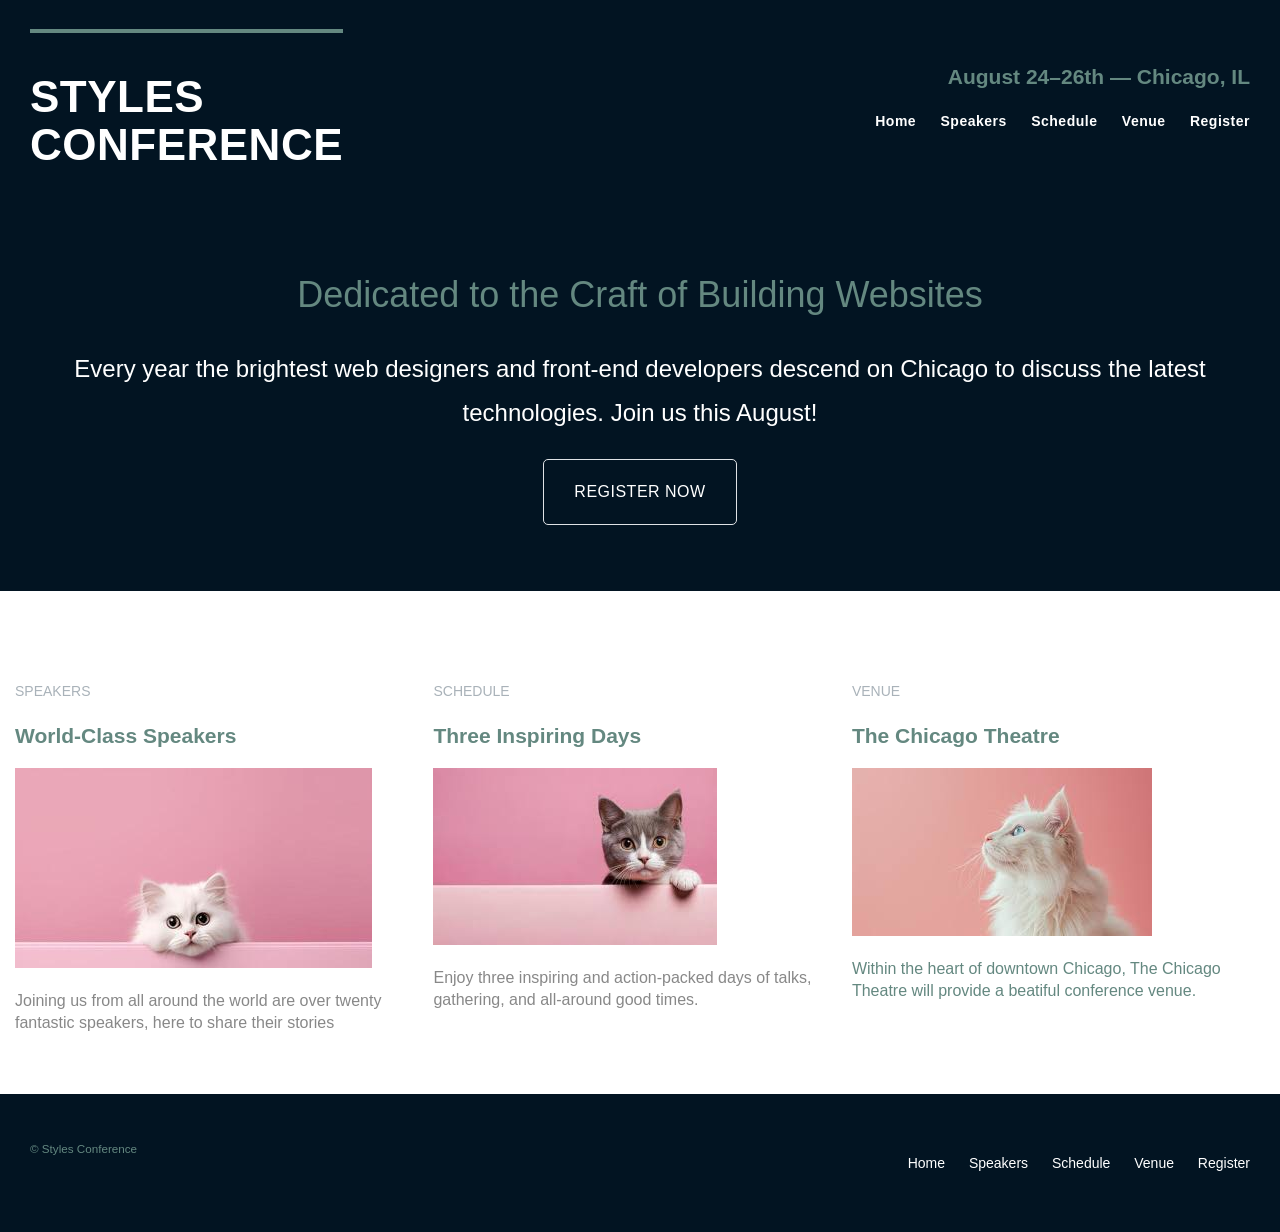
<file: index.html>
<!DOCTYPE html>
<html>
  <body>
    <head>
      <title>Some Practice</title>
      <link rel="stylesheet" href="main.css" />
      <link rel="preconnect" href="https://fonts.googleapis.com" />
      <link rel="preconnect" href="https://fonts.gstatic.com" crossorigin />
      <link
        href="https://fonts.googleapis.com/css2?family=Mozilla+Headline:wght@200..700&family=Source+Sans+3:ital,wght@0,200..900;1,200..900&display=swap"
        rel="stylesheet"
      />
    </head>
    <header class="primary-header container group">
      <h1 class="logo">
        <a href="index.html"
          >Styles <br />
          Conference</a
        >
      </h1>
      <h3 class="tagline">August 24&ndash;26th &mdash; Chicago, IL</h3>
      <nav class="primary-nav">
        <ul>
          <li><a href="index.html">Home</a></li>
          <!--
    -->
          <li><a href="speakers.html">Speakers</a></li>
          <!--
    -->
          <li><a href="schedule.html">Schedule</a></li>
          <!--
    -->
          <li><a href="venue.html">Venue</a></li>
          <!--
    -->
          <li><a href="register.html">Register</a></li>
        </ul>
      </nav>
    </header>
    <section class="hero container">
      <h2>Dedicated to the Craft of Building Websites</h2>
      <p>
        Every year the brightest web designers and front-end developers descend
        on Chicago to discuss the latest technologies. Join us this August!
      </p>
      <a class="btn btn-alt" href="register.html">Register Now</a>
    </section>
    <section class="row">
      <!--Speakers-->
      <section class="teaser col-1-3">
        <a href="speakers.html">
          <h5>Speakers</h5>
          <h3>World-Class Speakers</h3>
          <img src="./src/AI-Cat.jpg" alt="A Cat" />
        </a>
        <p>
          Joining us from all around the world are over twenty fantastic
          speakers, here to share their stories
        </p>
      </section>
      <!--Schedule-->
      <section class="teaser col-1-3">
        <a href="schedule.html">
          <h5>Schedule</h5>
          <h3>Three Inspiring Days</h3>
          <img src="./src/AI-Cat2.jpg" alt="A Cat" />
        </a>
        <p>
          Enjoy three inspiring and action-packed days of talks, gathering, and
          all-around good times.
        </p>
      </section>
      <!--Venue-->
      <section class="teaser col-1-3">
        <a href="venue.html">
          <h5>Venue</h5>
          <h3>The Chicago Theatre</h3>
          <img src="./src/AI-Cat3.jpg" alt="A Cat" />
          <p>
            Within the heart of downtown Chicago, The Chicago Theatre will
            provide a beatiful conference venue.
          </p>
        </a>
      </section>
    </section>
    <footer class="primary-footer container group">
      <small>&copy; Styles Conference</small>
      <nav>
        <ul>
          <li><a href="index.html">Home</a></li>
          <!--
    -->
          <li><a href="speakers.html">Speakers</a></li>
          <!--
    -->
          <li><a href="schedule.html">Schedule</a></li>
          <!--
    -->
          <li><a href="venue.html">Venue</a></li>
          <!--
    -->
          <li><a href="register.html">Register</a></li>
        </ul>
      </nav>
    </footer>
  </body>
</html>
</file>
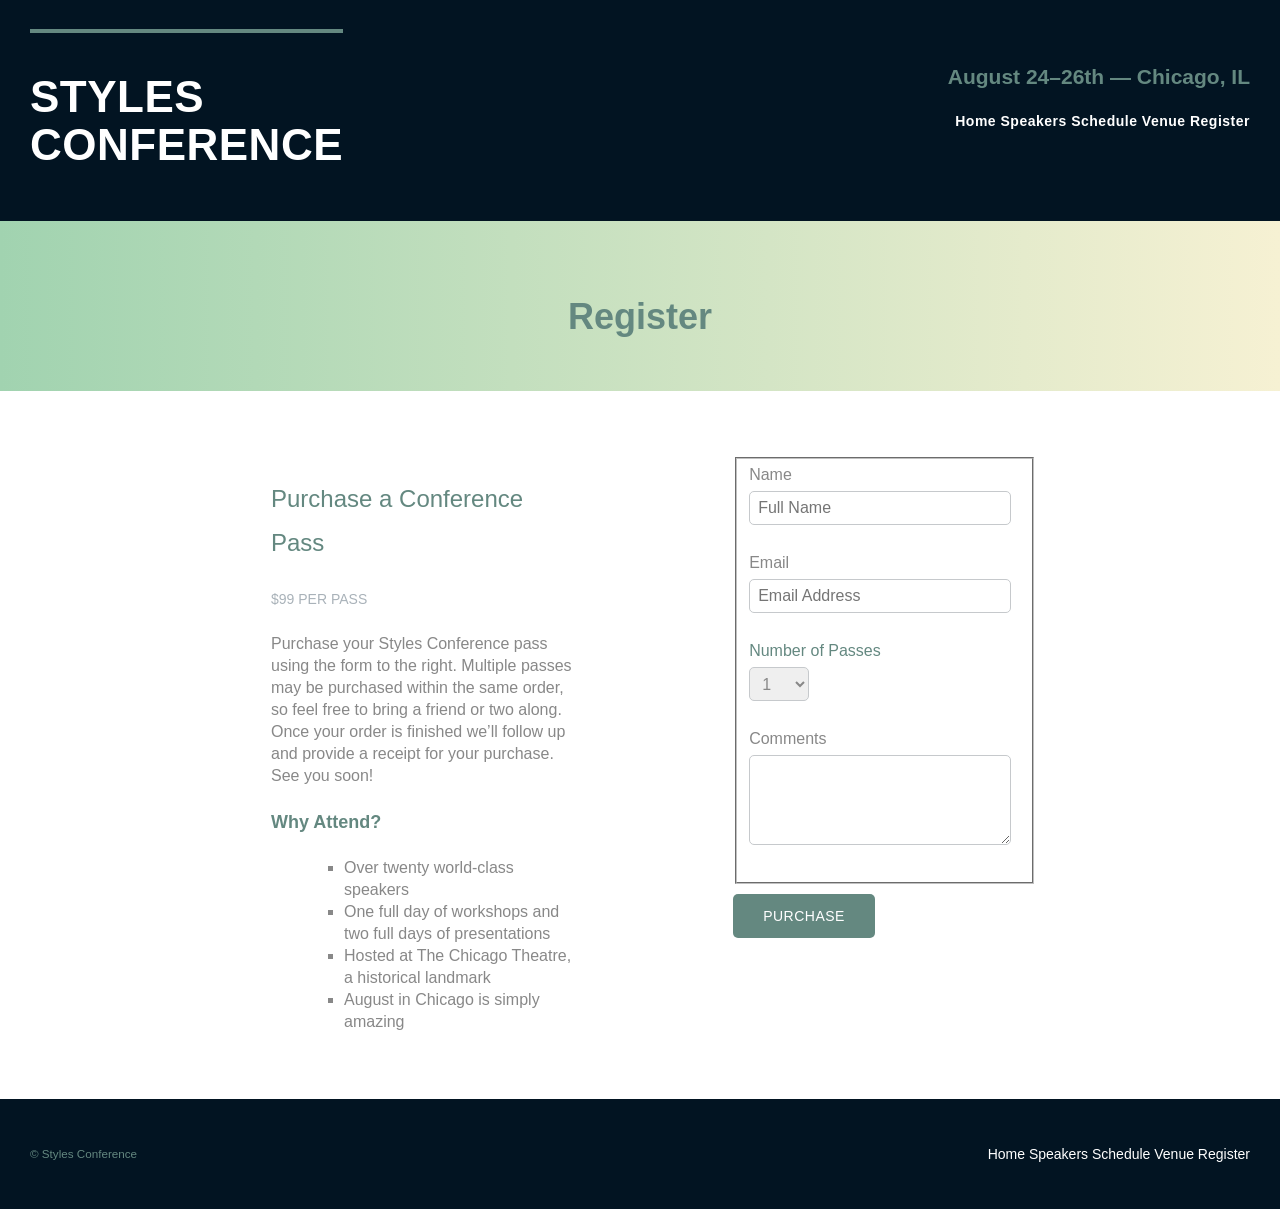
<file: register.html>
<!DOCTYPE html>
<html>
  <body>
    <head>
      <title>Some Practice</title>
      <link rel="stylesheet" href="main.css" />
      <link rel="preconnect" href="https://fonts.googleapis.com" />
      <link rel="preconnect" href="https://fonts.gstatic.com" crossorigin />
      <link
        href="https://fonts.googleapis.com/css2?family=Mozilla+Headline:wght@200..700&family=Source+Sans+3:ital,wght@0,200..900;1,200..900&display=swap"
        rel="stylesheet"
      />
    </head>
    <header class="primary-header container group">
      <h1 class="logo">
        <a href="index.html"
          >Styles <br />
          Conference</a
        >
      </h1>
      <h3 class="tagline">August 24&ndash;26th &mdash; Chicago, IL</h3>
      <nav class="primary-nav">
        <a href="index.html">Home</a>
        <a href="speakers.html">Speakers</a>
        <a href="schedule.html">Schedule</a>
        <a href="venue.html">Venue</a>
        <a href="register.html">Register</a>
      </nav>
    </header>
    <section class="row-alt">
      <div class="container cnt-speaker">
        <h1>Register</h1>
      </div>
    </section>
    <section class="row">
      <div class="grid">
        <section class="col-1-3">
          <h2>Purchase a Conference Pass</h2>
          <h5>$99 per Pass</h5>
          <p>
            Purchase your Styles Conference pass using the form to the right.
            Multiple passes may be purchased within the same order, so feel free
            to bring a friend or two along. Once your order is finished
            we&#8217;ll follow up and provide a receipt for your purchase. See
            you soon!
          </p>

          <h4>Why Attend?</h4>

          <ul class="why-attend">
            <li>Over twenty world-class speakers</li>
            <li>
              One full day of workshops and two full days of presentations
            </li>
            <li>Hosted at The Chicago Theatre, a historical landmark</li>
            <li>August in Chicago is simply amazing</li>
          </ul>
        </section>
        <form class="col-1-3" action="#" method="post">
          <fieldset class="register-group">
            <lable>
              Name
              <input type="text" placeholder="Full Name" name="name" required />
            </lable>
            <lable>
              Email
              <input
                type="email"
                placeholder="Email Address"
                name="email"
                required
              />
            </lable>
            <label>
              Number of Passes
              <select name="quantity" id="quantity" required>
                <option value="1" selected>1</option>
                <option value="2">2</option>
                <option value="3">3</option>
                <option value="4">4</option>
              </select>
            </label>

            <lable
              >Comments
              <textarea id="comments" name="comments" rows="4" cols="50">
              </textarea>
            </lable>
          </fieldset>

          <input
            class="btn btn-default"
            type="submit"
            name="submit"
            value="Purchase"
          />
        </form>
      </div>
    </section>
    <footer class="primary-footer container group">
      <small>&copy; Styles Conference</small>
      <nav>
        <a href="index.html">Home</a>
        <a href="speakers.html">Speakers</a>
        <a href="schedule.html">Schedule</a>
        <a href="venue.html">Venue</a>
        <a href="register.html">Register</a>
      </nav>
    </footer>
  </body>
</html>
</file>
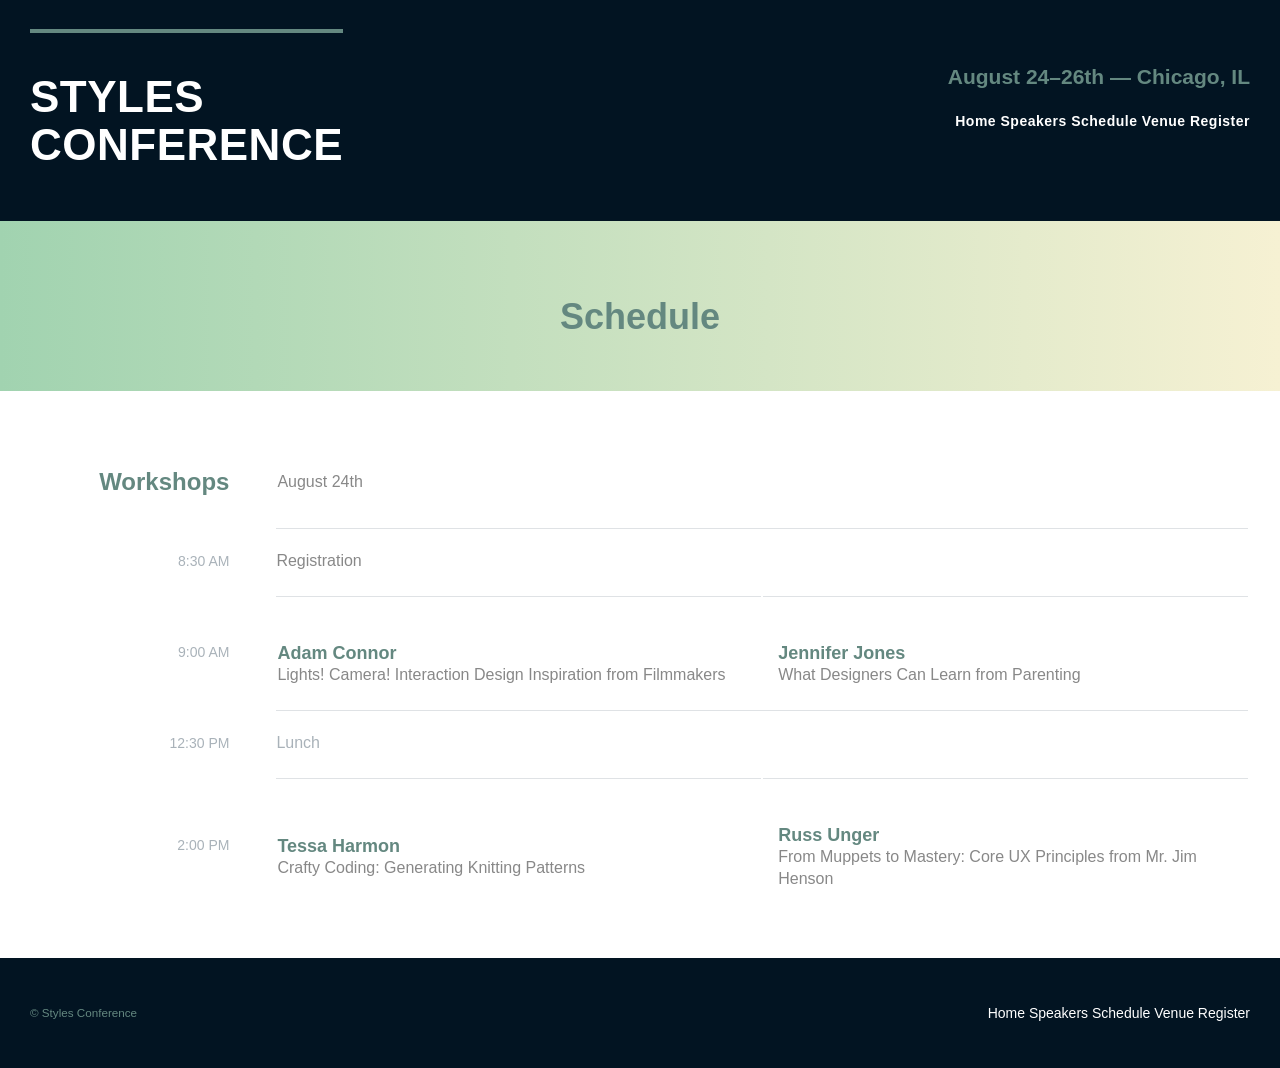
<file: schedule.html>
<!DOCTYPE html>
<html>
  <body>
    <head>
      <title>Some Practice</title>
      <link rel="stylesheet" href="main.css" />
      <link rel="preconnect" href="https://fonts.googleapis.com" />
      <link rel="preconnect" href="https://fonts.gstatic.com" crossorigin />
      <link
        href="https://fonts.googleapis.com/css2?family=Mozilla+Headline:wght@200..700&family=Source+Sans+3:ital,wght@0,200..900;1,200..900&display=swap"
        rel="stylesheet"
      />
    </head>
    <header class="primary-header container group">
      <h1 class="logo">
        <a href="index.html"
          >Styles <br />
          Conference</a
        >
      </h1>
      <h3 class="tagline">August 24&ndash;26th &mdash; Chicago, IL</h3>
      <nav class="primary-nav">
        <a href="index.html">Home</a>
        <a href="speakers.html">Speakers</a>
        <a href="schedule.html">Schedule</a>
        <a href="venue.html">Venue</a>
        <a href="register.html">Register</a>
      </nav>
    </header>
    <section class="row-alt">
      <div class="container cnt-speaker">
        <h1>Schedule</h1>
      </div>
    </section>
    <section class="row">
      <div class="container">
        <table>
          <thead>
            <tr>
              <th scope="row">Workshops</th>
              <td colspan="2">August 24th</td>
            </tr>
          </thead>
          <tbody>
            <tr>
              <th scope="row">
                <time datetime="08:30:00">8:30 AM</time>
              </th>
              <td colspan="2">Registration</td>
            </tr>
            <tr>
              <th scope="row">
                <time datetime="09:00:00">9:00 AM</time>
              </th>
              <td>
                <a href="speakers.html#adam-connor">
                  <h4>Adam Connor</h4>
                  Lights! Camera! Interaction Design Inspiration from Filmmakers
                </a>
              </td>
              <td>
                <a href="speakers.html#jennifer-jones">
                  <h4>Jennifer Jones</h4>
                  What Designers Can Learn from Parenting
                </a>
              </td>
            </tr>
            <tr>
              <th scope="row">
                <time datetime="12:30:00">12:30 PM</time>
              </th>
              <td class="schedule-offset" colspan="2">Lunch</td>
            </tr>
            <tr>
              <th scope="row">
                <time datetime="14:00">2:00 PM</time>
              </th>
              <td>
                <a href="speakers.html#tessa-harmon">
                  <h4>Tessa Harmon</h4>
                  Crafty Coding: Generating Knitting Patterns
                </a>
              </td>
              <td>
                <a href="speakers.html#russ-unger">
                  <h4>Russ Unger</h4>
                  From Muppets to Mastery: Core UX Principles from Mr. Jim
                  Henson
                </a>
              </td>
            </tr>
          </tbody>
        </table>
      </div>
    </section>
    <footer class="primary-footer container group">
      <small>&copy; Styles Conference</small>
      <nav>
        <a href="index.html">Home</a>
        <a href="speakers.html">Speakers</a>
        <a href="schedule.html">Schedule</a>
        <a href="venue.html">Venue</a>
        <a href="register.html">Register</a>
      </nav>
    </footer>
  </body>
</html>
</file>
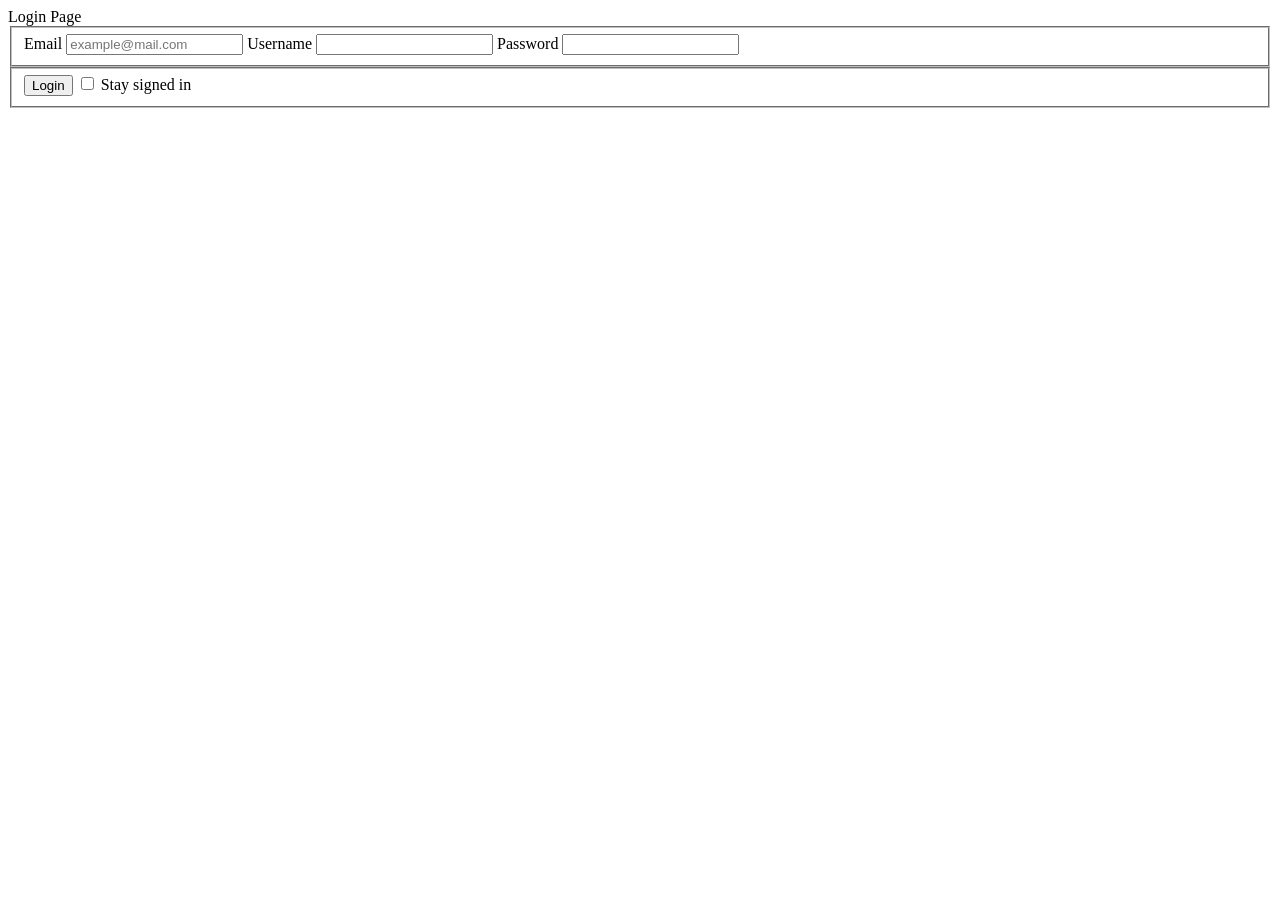
<file: SimpleLogin.html>
<!DOCTYPE html>
<html>
  <body>
    <head>
      <title>Simple Login Page</title>
    </head>
    <header>Login Page</header>
    <div>
      <form>
        <fieldset class="account-info">
          <lable>
            Email
            <input
              type="email"
              id="email"
              placeholder="example@mail.com"
              required
            />
          </lable>
          <label>
            Username
            <input type="text" id="Username" required />
          </label>
          <label>
            Password
            <input type="password" id="Password" required />
          </label>
        </fieldset>
        <fieldset class="account-action">
          <input class="btn" type="submit" name="submit" value="Login" />
          <lable>
            <input type="checkbox" name="remember" /> Stay signed in
          </lable>
        </fieldset>
      </form>
    </div>
  </body>
</html>
</file>
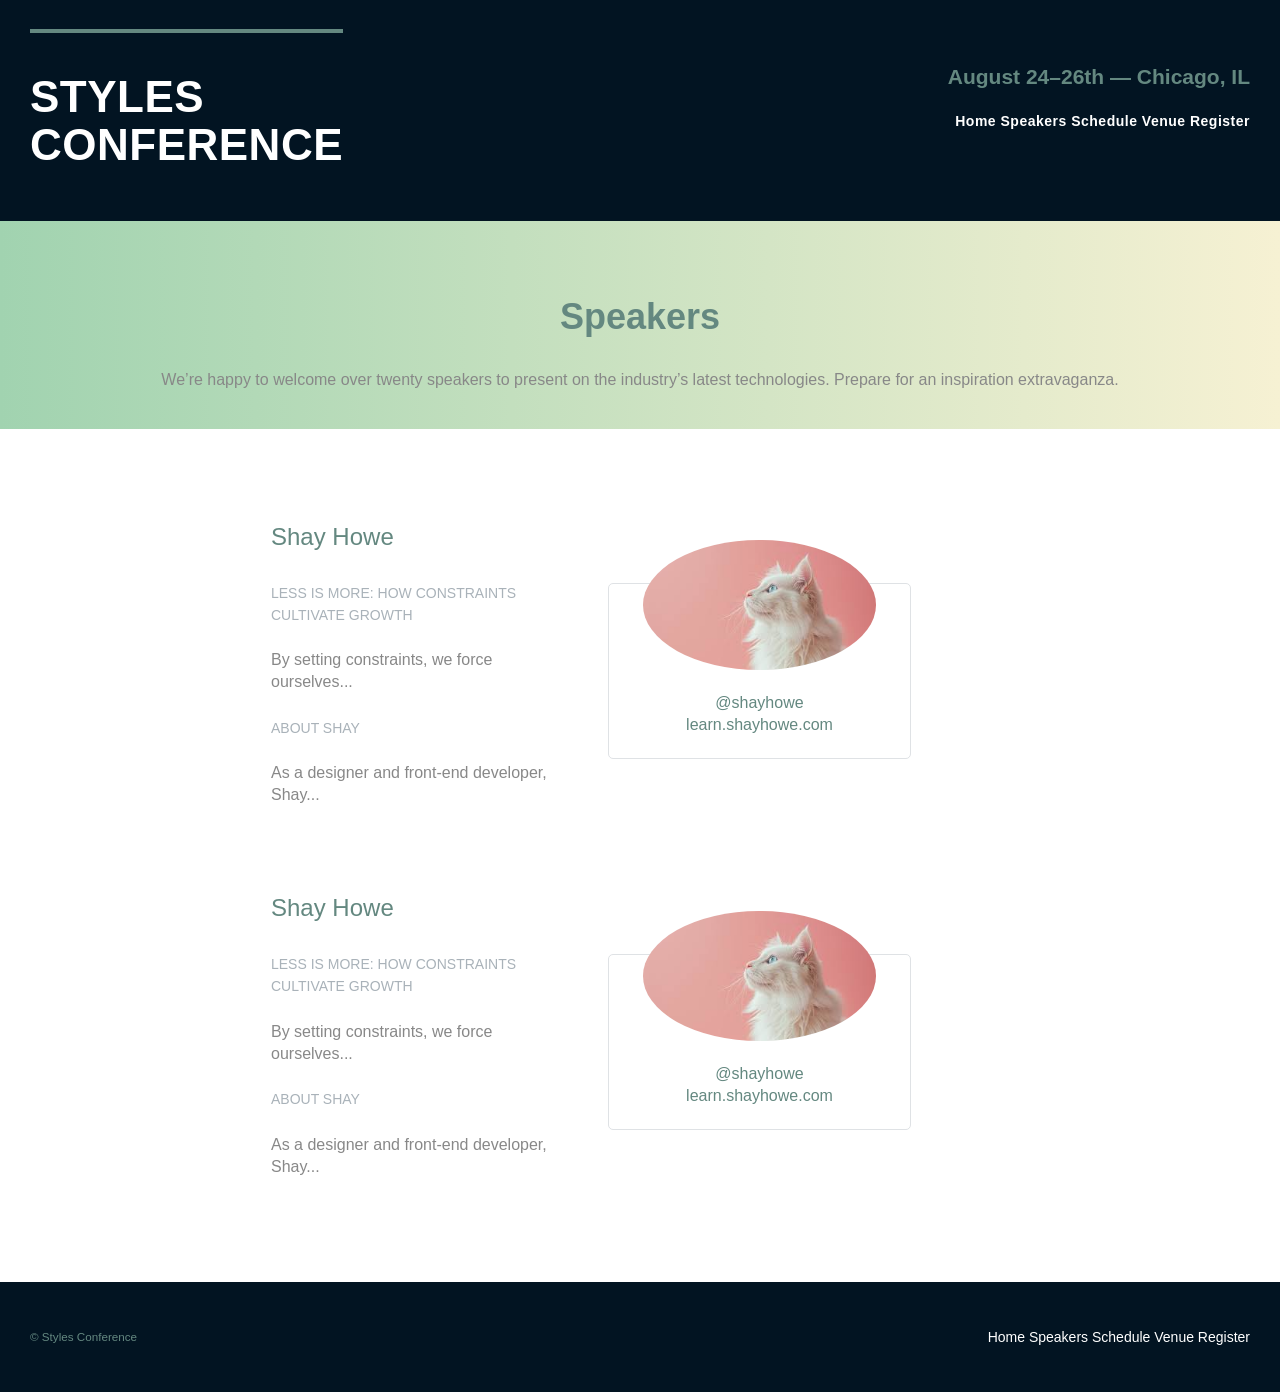
<file: speakers.html>
<!DOCTYPE html>
<html>
  <body>
    <head>
      <title>Some Practice</title>
      <link rel="stylesheet" href="main.css" />
      <link rel="preconnect" href="https://fonts.googleapis.com" />
      <link rel="preconnect" href="https://fonts.gstatic.com" crossorigin />
      <link
        href="https://fonts.googleapis.com/css2?family=Mozilla+Headline:wght@200..700&family=Source+Sans+3:ital,wght@0,200..900;1,200..900&display=swap"
        rel="stylesheet"
      />
    </head>
    <header class="primary-header container group">
      <h1 class="logo">
        <a href="index.html"
          >Styles <br />
          Conference</a
        >
      </h1>
      <h3 class="tagline">August 24&ndash;26th &mdash; Chicago, IL</h3>
      <nav class="primary-nav">
        <a href="index.html">Home</a>
        <a href="speakers.html">Speakers</a>
        <a href="schedule.html">Schedule</a>
        <a href="venue.html">Venue</a>
        <a href="register.html">Register</a>
      </nav>
    </header>
    <section class="row-alt">
      <div class="container cnt-speaker">
        <h1>Speakers</h1>
        <p>
          We&#8217;re happy to welcome over twenty speakers to present on the
          industry&#8217;s latest technologies. Prepare for an inspiration
          extravaganza.
        </p>
      </div>
    </section>
    <section class="row">
      <div class="grid">
        <section class="speaker" id="chris-mills">
          <div class="col-1-3">
            <h2>Shay Howe</h2>
            <h5>Less Is More: How Constraints Cultivate Growth</h5>
            <p>By setting constraints, we force ourselves...</p>
            <h5>About Shay</h5>
            <p>As a designer and front-end developer, Shay...</p>
          </div>
          <aside class="col-1-3">
            <div class="speaker-info">
              <img src="./src/AI-Cat3.jpg" alt="A Cat" />
              <ul>
                <li><a href="https://twitter.com/shayhowe">@shayhowe</a></li>
                <li>
                  <a href="http://learn.shayhowe.com/">learn.shayhowe.com</a>
                </li>
              </ul>
            </div>
          </aside>
        </section>
        <section class="speaker" id="chris-mills2">
          <div class="col-1-3">
            <h2>Shay Howe</h2>
            <h5>Less Is More: How Constraints Cultivate Growth</h5>
            <p>By setting constraints, we force ourselves...</p>
            <h5>About Shay</h5>
            <p>As a designer and front-end developer, Shay...</p>
          </div>
          <aside class="col-1-3">
            <div class="speaker-info">
              <img src="./src/AI-Cat3.jpg" alt="A Cat" />
              <ul>
                <li><a href="https://twitter.com/shayhowe">@shayhowe</a></li>
                <li>
                  <a href="http://learn.shayhowe.com/">learn.shayhowe.com</a>
                </li>
              </ul>
            </div>
          </aside>
        </section>
      </div>
    </section>
    <footer class="primary-footer container group">
      <small>&copy; Styles Conference</small>
      <nav>
        <a href="index.html">Home</a>
        <a href="speakers.html">Speakers</a>
        <a href="schedule.html">Schedule</a>
        <a href="venue.html">Venue</a>
        <a href="register.html">Register</a>
      </nav>
    </footer>
  </body>
</html>
</file>
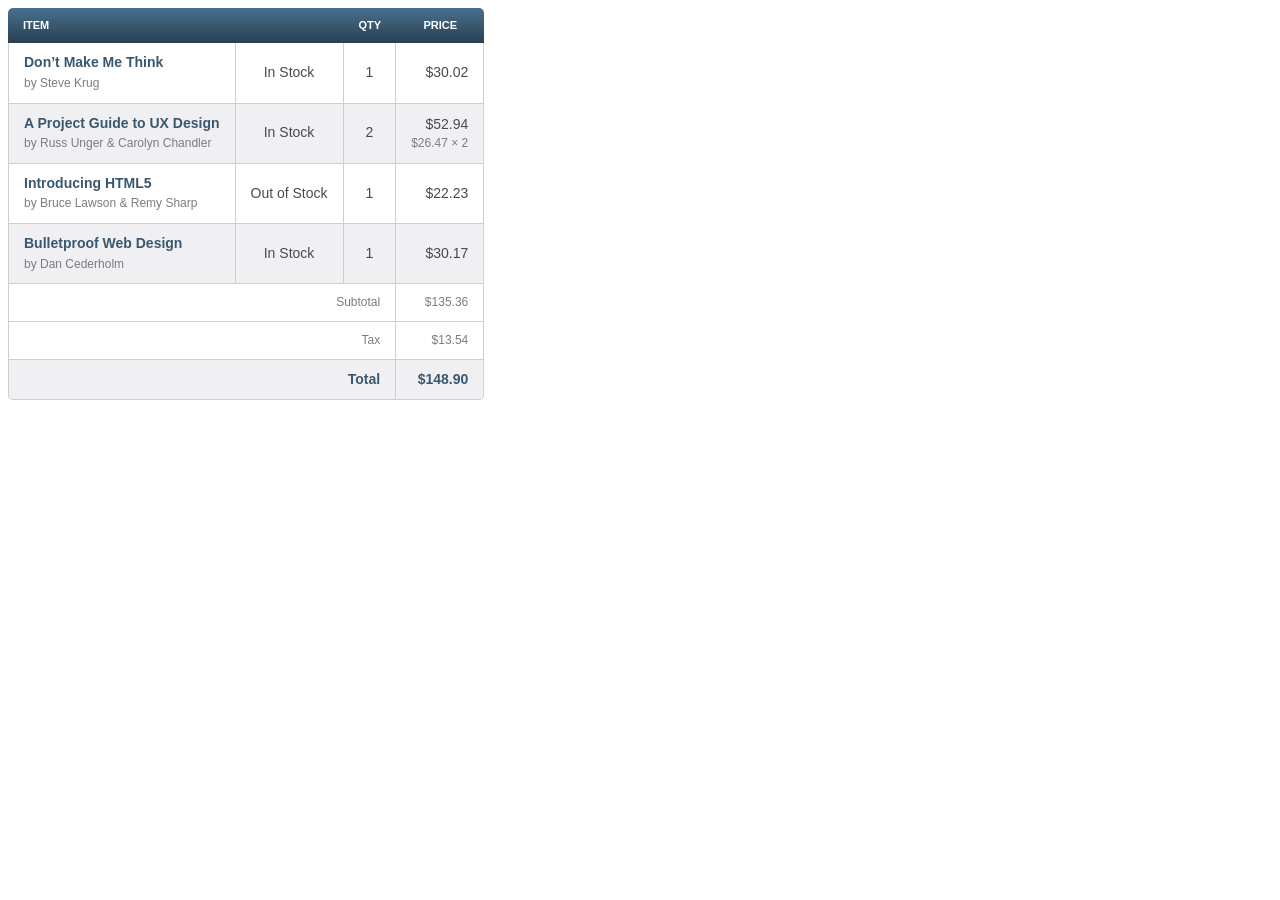
<file: table.html>
<!DOCTYPE html>
<html>
  <body>
    <header>
      <title>Table Exercise</title>
      <link rel="stylesheet" href="styleTable.css" />
    </header>
    <table>
      <thead>
        <tr>
          <th scope="col" colspan="2">Item</th>
          <th scope="col">Qty</th>
          <th scope="col">Price</th>
        </tr>
      </thead>
      <tbody>
        <tr>
          <td>
            <strong class="book-title">Don&#8217;t Make Me Think</strong>
            <span class="text-offset">by Steve Krug</span>
          </td>
          <td class="item-stock">In Stock</td>
          <td class="item-qty">1</td>
          <td class="item-price">$30.02</td>
        </tr>
        <tr>
          <td>
            <strong class="book-title">A Project Guide to UX Design</strong>
            <span class="text-offset"
              >by Russ Unger &#38; Carolyn Chandler</span
            >
          </td>
          <td class="item-stock">In Stock</td>
          <td class="item-qty">2</td>
          <td class="item-price">
            $52.94
            <span class="text-offset item-multiple">$26.47 &#215; 2</span>
          </td>
        </tr>
        <tr>
          <td>
            <strong class="book-title">Introducing HTML5</strong>
            <span class="text-offset">by Bruce Lawson &#38; Remy Sharp</span>
          </td>
          <td class="item-stock">Out of Stock</td>
          <td class="item-qty">1</td>
          <td class="item-price">$22.23</td>
        </tr>
        <tr>
          <td>
            <strong class="book-title">Bulletproof Web Design</strong>
            <span class="text-offset">by Dan Cederholm</span>
          </td>
          <td class="item-stock">In Stock</td>
          <td class="item-qty">1</td>
          <td class="item-price">$30.17</td>
        </tr>
      </tbody>
      <tfoot>
        <tr class="text-offset">
          <td colspan="3">Subtotal</td>
          <td>$135.36</td>
        </tr>
        <tr class="text-offset">
          <td colspan="3">Tax</td>
          <td>$13.54</td>
        </tr>
        <tr>
          <td colspan="3">Total</td>
          <td>$148.90</td>
        </tr>
      </tfoot>
    </table>
  </body>
</html>
</file>
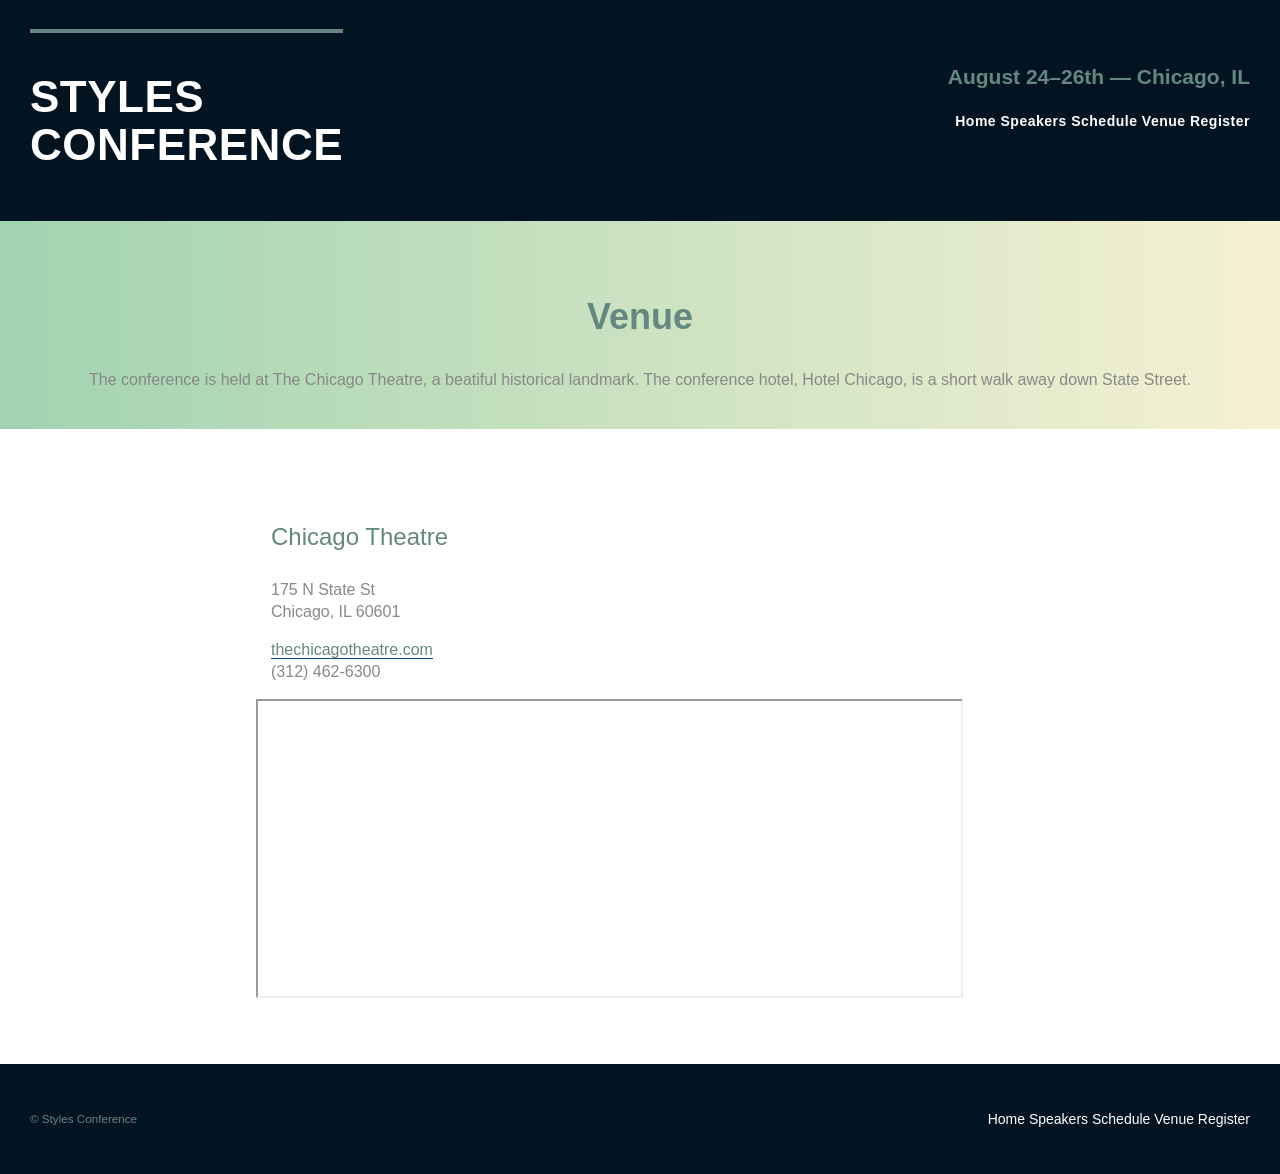
<file: venue.html>
<!DOCTYPE html>
<html>
  <body>
    <head>
      <title>Some Practice</title>
      <link rel="stylesheet" href="main.css" />
      <link rel="preconnect" href="https://fonts.googleapis.com" />
      <link rel="preconnect" href="https://fonts.gstatic.com" crossorigin />
      <link
        href="https://fonts.googleapis.com/css2?family=Mozilla+Headline:wght@200..700&family=Source+Sans+3:ital,wght@0,200..900;1,200..900&display=swap"
        rel="stylesheet"
      />
    </head>
    <header class="primary-header container group">
      <h1 class="logo">
        <a href="index.html"
          >Styles <br />
          Conference</a
        >
      </h1>
      <h3 class="tagline">August 24&ndash;26th &mdash; Chicago, IL</h3>
      <nav class="primary-nav">
        <a href="index.html">Home</a>
        <a href="speakers.html">Speakers</a>
        <a href="schedule.html">Schedule</a>
        <a href="venue.html">Venue</a>
        <a href="register.html">Register</a>
      </nav>
    </header>
    <section class="row-alt">
      <div class="container cnt-speaker">
        <h1>Venue</h1>
        <p>
          The conference is held at The Chicago Theatre, a beatiful historical
          landmark. The conference hotel, Hotel Chicago, is a short walk away
          down State Street.
        </p>
      </div>
    </section>
    <section class="row">
      <div class="grid">
        <div class="col-1-3">
          <h2>Chicago Theatre</h2>
          <p>
            175 N State St <br />
            Chicago, IL 60601
          </p>
          <p>
            <a href="http://www.thechicagotheatre.com/"
              >thechicagotheatre.com</a
            >
            <br />
            (312) 462-6300
          </p>
        </div>
        <!--

  --><iframe
          class="venue-map col-2-3"
          src="https://www.google.com/maps/embed?pb=!1m5!3m3!1m2!1s0x880e2ca55810a493%3A0x4700ddf60fcbfad6!2schicago+theatre!5e0!3m2!1sen!2sus!4v1388701393606"
        ></iframe>
        <section class="venue-hotel"></section>
      </div>
    </section>
    <footer class="primary-footer container group">
      <small>&copy; Styles Conference</small>
      <nav>
        <a href="index.html">Home</a>
        <a href="speakers.html">Speakers</a>
        <a href="schedule.html">Schedule</a>
        <a href="venue.html">Venue</a>
        <a href="register.html">Register</a>
      </nav>
    </footer>
  </body>
</html>
</file>
<file: main.css>
html,
body {
  margin: 0;
  padding: 0;
}

body {
  color: #888;
  font: 300 16px/22px "Open Sans", "Helvetica Neue", Helvetica, Arial,
    sans-serif;
  background: #021422;
}

.container {
  margin: 0 auto;
  padding-left: 30px;
  padding-right: 30px;
  width: 960px;
}

/*
  ========================================
  Typography
  ========================================
*/
h1,
h3,
h4,
h5,
p {
  margin-bottom: 0 0 16px;
}

h1,
h2,
h3,
h4 {
  color: #648880;
}

h1 {
  font-size: 36px;
  line-height: 44px;
}
h2 {
  font-size: 24px;
  line-height: 44px;
  font-weight: normal;
}
h3 {
  font-size: 21px;
}
h4 {
  font-size: 18px;
}
h5 {
  color: #a9b2b9;
  font-size: 14px;
  font-weight: 100;
  text-transform: uppercase;
}

strong {
  font-weight: 400;
}
cite,
em {
  font-style: italic;
}

.teaser a:hover h3 {
  color: #a9b2b9;
}
/*
  ========================================
  Buttons
  ========================================
*/
.btn {
  border-radius: 5px;
  color: #fff;
  cursor: pointer;
  display: inline-block;
  font-weight: 400;
  letter-spacing: 0.5px;
  margin: 0;
  text-transform: uppercase;
}

.btn-alt {
  border: 1px solid #dfe2e5;
  padding: 10px 30px;
}

/*
  ========================================
  Home
  ========================================
*/
.hero {
  line-height: 44px;
  padding: 22px 80px 66px 80px;
  text-align: center;
  color: #fff;
}

.hero h2 {
  font-size: 36px;
}

.hero p {
  font-size: 24px;
  font-weight: 100;
}

/*
  ========================================
  Clearfix
  ========================================
*/
.group::before,
.group::after {
  content: "";
  display: table;
}
.group::after {
  clear: both;
}
.group {
  clear: both;
  zoom: 1;
}

/*
  ========================================
  Primary header
  ========================================
*/
.logo {
  border-top: 4px solid #648880;
  padding: 40px 0 22px 0;
  float: left;
  font-size: 44px;
  line-height: 48px;
  letter-spacing: 0.5px;
  text-transform: uppercase;
}

.primary-header a,
.primary-footer a {
  color: #fff;
}

.primary-header a:hover,
.primary-footer a:hover {
  color: #648880;
}

/*
  ========================================
  Primary footer
  ========================================
*/
.primary-footer small {
  float: left;
}

.primary-footer {
  color: #648880;
  font-size: 14px;
  padding-bottom: 44px;
  padding-top: 44px;
}

.col-1-3 {
  width: 30%;
}
.col-2-3 {
  width: 66.66%;
}

.col-1-3,
.col-2-3 {
  display: inline-block;
  vertical-align: top;
}

.grid,
.col-1-3,
.col-2-3 {
  padding-left: 15px;
  padding-right: 15px;
}

.container,
.grid {
  margin: 0 auto;
  width: auto;
}
.container {
  padding-left: 30px;
  padding-right: 30px;
}

.cnt-speaker {
  text-align: center;
}
/*
  ========================================
  Links
  ========================================
*/
a:hover {
  color: #a9b2b9;
}

a {
  color: #648880;
  text-decoration: none;
}

p a {
  border-bottom: 1px solid #0a4988;
}

.tagline {
  margin: 66px 0 22px 0;
  text-align: right;
}

/*
  ========================================
  Navigation
  ========================================
*/
.primary-nav {
  font-size: 14px;
  font-weight: 600;
  letter-spacing: 0.5px;
}

nav {
  text-align: right;
}

nav li {
  display: inline-block;
  margin: 0 10px;
  vertical-align: top;
}

nav li:last-child {
  margin-right: 0;
}

/*
  ========================================
  Rows
  ========================================
*/
.row,
.row-alt {
  min-width: 960px;
}
.row {
  background: #fff;
  padding: 66px 0 44px 0;
}
.row-alt {
  background: #cbe2c1;
  background: -webkit-linear-gradient(to right, #a1d3b0, #f6f1d3);
  background: -moz-linear-gradient(to right, #a1d3b0, #f6f1d3);
  background: linear-gradient(to right, #a1d3b0, #f6f1d3);
  padding: 44px 0 22px 0;
}

/*
  ========================================
  Grid
  ========================================
*/
.grid {
  padding-left: 20%;
}

/*
  ========================================
  Speakers
  ========================================
*/
.speaker-info {
  border: 1px solid #dfe2e5;
  border-radius: 5px;
  margin-top: 88px;
  padding: 22px 0;
  text-align: center;
}

.speaker {
  margin-bottom: 44px;
}

.speaker-info img {
  border-radius: 50%;
  height: 130px;
  margin: -66px 0 22px 0;
  vertical-align: top;
}

.speaker ul {
  list-style-type: none; /*Remove bullets*/
  margin: 0; /* Remove margins */
  padding: 0; /* Remove paddings */
}
/*
  ========================================
  Media
  ========================================
*/
img {
  width: 500;
  height: 600;
}

/*
  ========================================
  Venue
  ========================================
*/

.venue-theatre {
  margin-bottom: 66px;
}

.venue-hotel {
  margin-bottom: 22px;
}

.venue-map {
  height: 295px;
}

/*
  ========================================
  Register
  ========================================
*/
.why-attend {
  list-style: square;
  margin: 0 0 22px 33px;
}

/*
  ========================================
  Form
  ========================================
*/
form {
  margin-bottom: 22px;
  margin-left: 125px;
}

input,
select,
textarea {
  font: 300 16px/22px "Lato", "Open Sans", "Helvetica Neue", Helvetica, Arial,
    sans-serif;
}

.register-group label {
  color: #648880;
  cursor: pointer;
  font-weight: 400;
}

.register-group input,
.register-group select,
.register-group textarea {
  border: 1px solid #c6c9cc;
  border-radius: 5px;
  color: #888;
  display: block;
  margin: 5px 0 27px 0;
  padding: 5px 8px;
}
.register-group input,
.register-group textarea {
  width: 90%;
}

.register-group select {
  height: 34px;
  width: 60px;
}
.register-group textarea {
  height: 78px;
}

.btn-default {
  border: 0;
  background: #648880;
  padding: 11px 30px;
  font-size: 14px;
  margin-top: 10px;
}
.btn-default:hover {
  background: #77a198;
}

/*
  ========================================
  Schedule
  ========================================
*/

table {
  margin-bottom: 44px;
  width: 100%;
}
table:last-child {
  margin-bottom: 0;
}

th,
td {
  padding-bottom: 22px;
}

th {
  padding-right: 45px;
  text-align: right;
  width: 20%;
}

td {
  width: 40%;
}

thead {
  line-height: 44px;
}
thead th {
  color: #648880;
  font-size: 24px;
}
tbody th {
  color: #a9b2b9;
  font-size: 14px;
  font-weight: 400;
  padding-top: 22px;
  text-transform: uppercase;
}

tbody td {
  border-top: 1px solid #dfe2e5;
  padding-top: 21px;
}
tbody td:first-of-type {
  padding-right: 15px;
}
tbody td:last-of-type {
  padding-left: 15px;
}
tbody td:only-of-type {
  padding-left: 0;
  padding-right: 0;
}

table a {
  color: #888;
}
table h4 {
  margin-bottom: 0;
}
.schedule-offset {
  color: #a9b2b9;
}
</file>
<file: styleTable.css>
table {
  border-collapse: separate;
  border-spacing: 0;
  color: #4a4a4d;
  font: 14px/1.4 "Helvetica Neue", Helvetica, Arial, sans-serif;
}
th,
td {
  padding: 10px 15px;
  vertical-align: middle;
}
thead {
  background: #395870;
  background: linear-gradient(#49708f, #293f50);
  color: #fff;
  font-size: 11px;
  text-transform: uppercase;
}
th:first-child {
  border-top-left-radius: 5px;
  text-align: left;
}
th:last-child {
  border-top-right-radius: 5px;
}
tbody tr:nth-child(even) {
  background: #f0f0f2;
}
td {
  border-bottom: 1px solid #cecfd5;
  border-right: 1px solid #cecfd5;
}
td:first-child {
  border-left: 1px solid #cecfd5;
}
.book-title {
  color: #395870;
  display: block;
}
.text-offset {
  color: #7c7c80;
  font-size: 12px;
}
.item-stock,
.item-qty {
  text-align: center;
}
.item-price {
  text-align: right;
}
.item-multiple {
  display: block;
}
tfoot {
  text-align: right;
}
tfoot tr:last-child {
  background: #f0f0f2;
  color: #395870;
  font-weight: bold;
}
tfoot tr:last-child td:first-child {
  border-bottom-left-radius: 5px;
}
tfoot tr:last-child td:last-child {
  border-bottom-right-radius: 5px;
}
</file>
